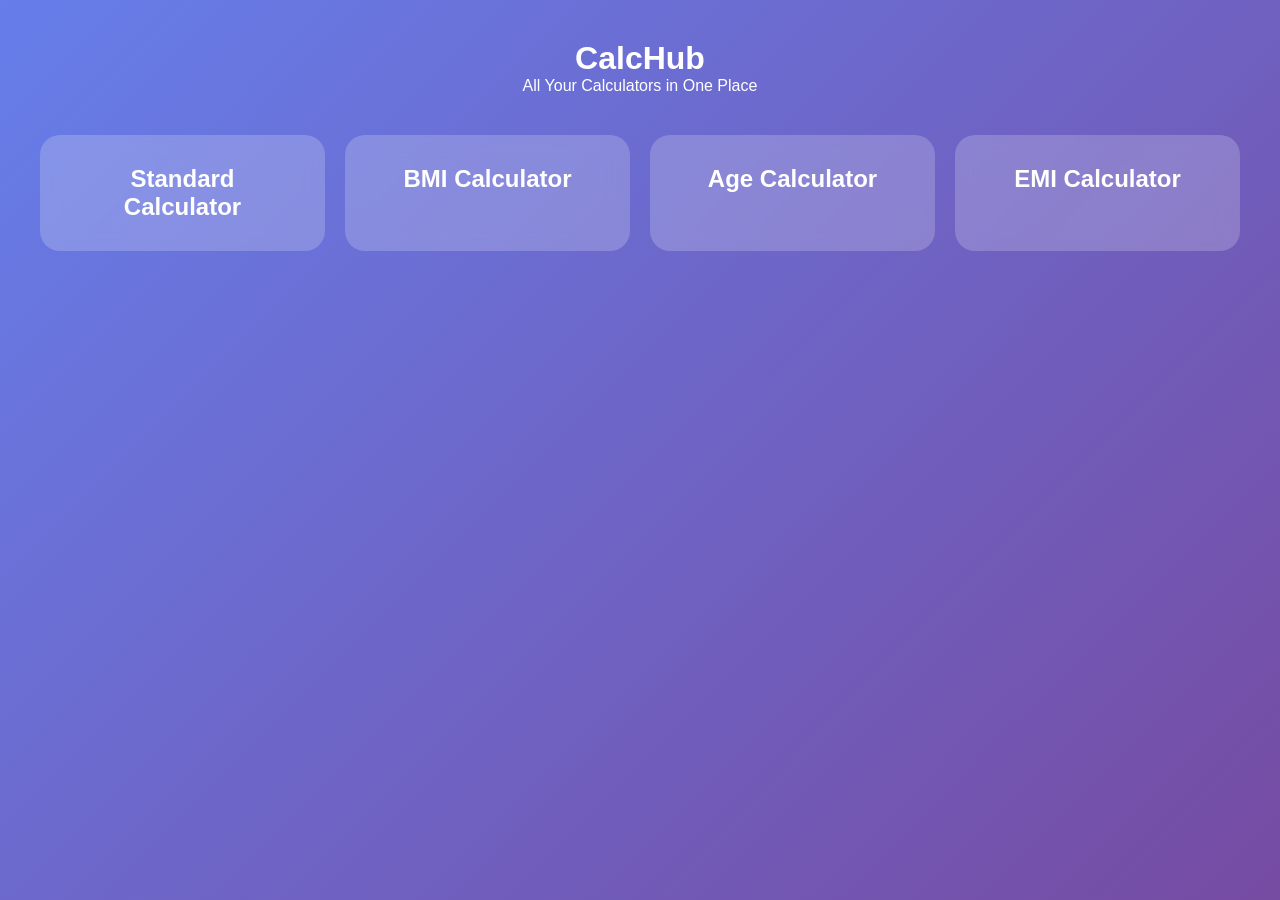
<file: index.html>
<!DOCTYPE html>
<html lang="en">
<head>
    <meta charset="UTF-8">
    <meta name="viewport" content="width=device-width, initial-scale=1.0">
    <title>CalcHub</title>
    <link rel="stylesheet" href="css/style.css">
</head>
<body>

    <header>
        <h1>CalcHub</h1>
        <p>All Your Calculators in One Place</p>
    </header>

    <div class="container">

        <a href="pages/standard.html" class="card">
            <h2>Standard Calculator</h2>
        </a>

        <a href="pages/bmi.html" class="card">
            <h2>BMI Calculator</h2>
        </a>

        <a href="pages/age.html" class="card">
            <h2>Age Calculator</h2>
        </a>

        <a href="pages/emi.html" class="card">
            <h2>EMI Calculator</h2>
        </a>

    </div>

</body>
</html>
</file>
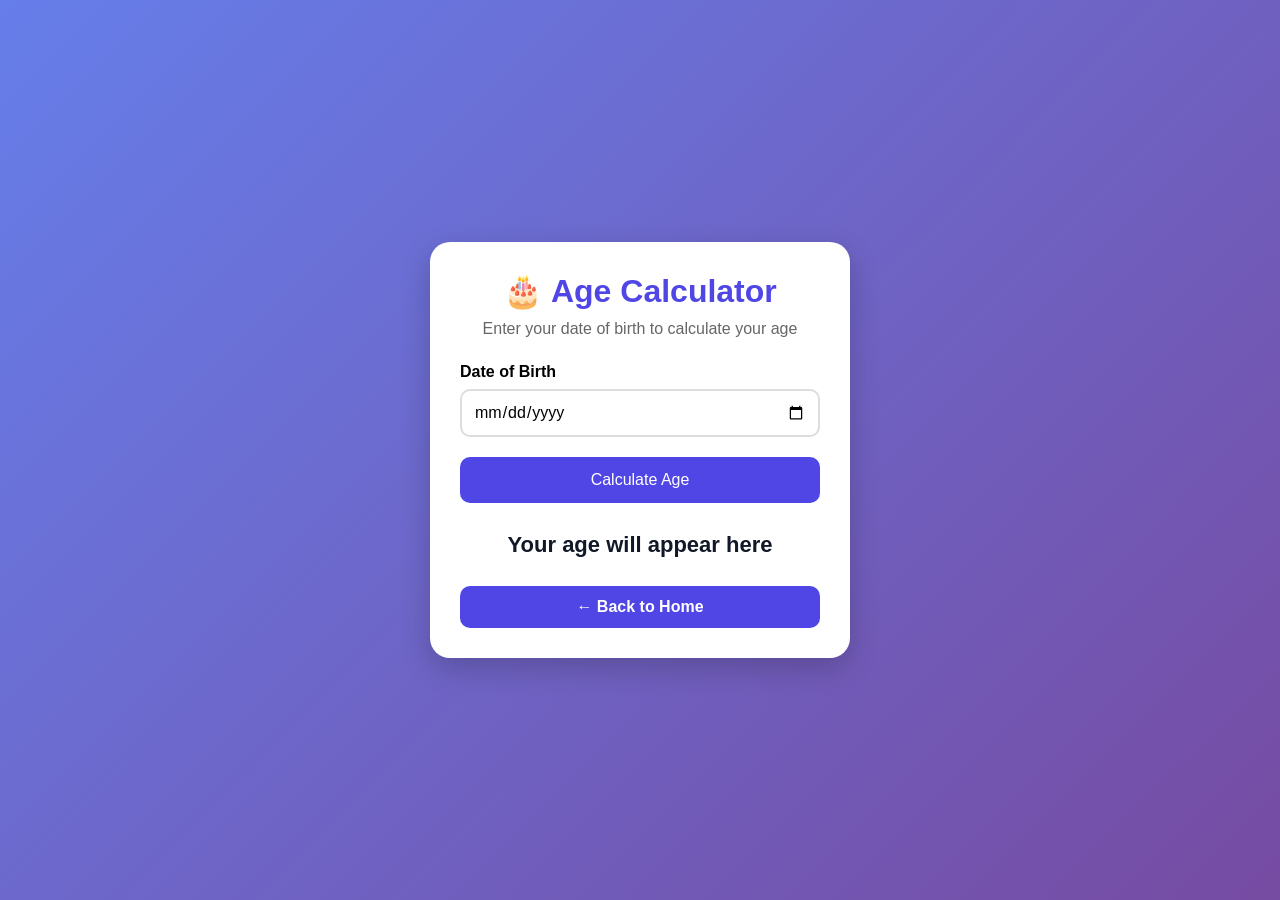
<file: pages/age.html>
<!DOCTYPE html>
<html lang="en">
<head>
    <meta charset="UTF-8">
    <meta name="viewport" content="width=device-width, initial-scale=1.0">
    <title>Age Calculator</title>
    <link rel="stylesheet" href="../css/age.css">
</head>
<body>

    <div class="age-container">

        <div class="age-card">

            <h1>🎂 Age Calculator</h1>

            <p class="subtitle">
                Enter your date of birth to calculate your age
            </p>

            <label for="dob">Date of Birth</label>
            <input type="date" id="dob">

            <button onclick="calculateAge()">
                Calculate Age
            </button>

            <div class="result">
                <h2 id="ageResult">Your age will appear here</h2>
            </div>

            <a href="../index.html" class="back-btn">
                ← Back to Home
            </a>

        </div>

    </div>

    <script src="../js/age.js"></script>

</body>
</html>
</file>
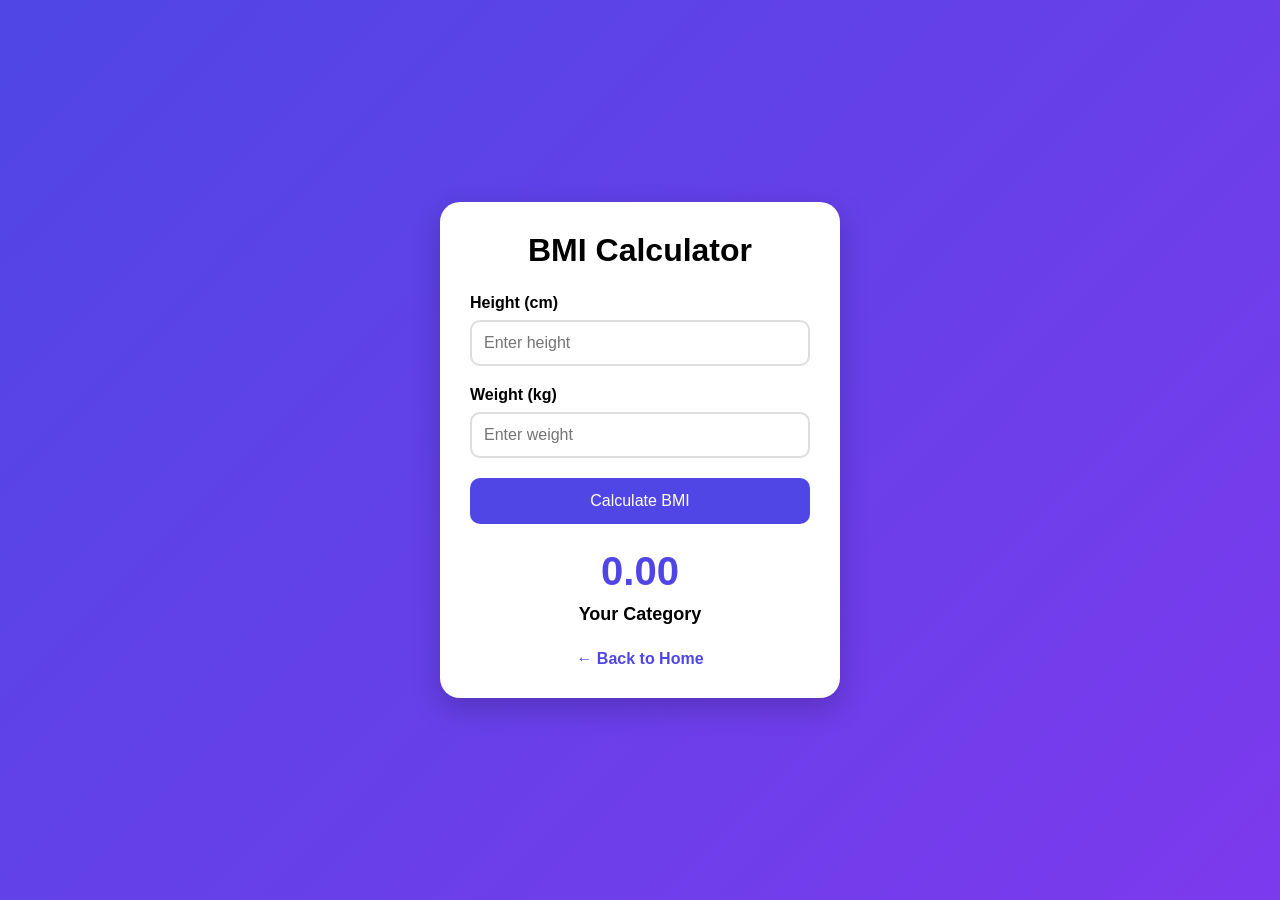
<file: pages/bmi.html>
<!DOCTYPE html>
<html lang="en">
<head>
    <meta charset="UTF-8">
    <meta name="viewport" content="width=device-width, initial-scale=1.0">
    <title>BMI Calculator</title>
    <link rel="stylesheet" href="../css/bmi.css">
</head>
<body>

<div class="container">

    <div class="card">
        <h1>BMI Calculator</h1>

        <div class="input-group">
            <label>Height (cm)</label>
            <input type="number" id="height" placeholder="Enter height">
        </div>

        <div class="input-group">
            <label>Weight (kg)</label>
            <input type="number" id="weight" placeholder="Enter weight">
        </div>

        <button onclick="calculateBMI()">
            Calculate BMI
        </button>

        <div class="result">
            <h2 id="bmiValue">0.00</h2>
            <p id="bmiCategory">Your Category</p>
        </div>

        <a href="../index.html" class="back-btn">
            ← Back to Home
        </a>

    </div>

</div>

<script src="../js/bmi.js"></script>

</body>
</html>
</file>
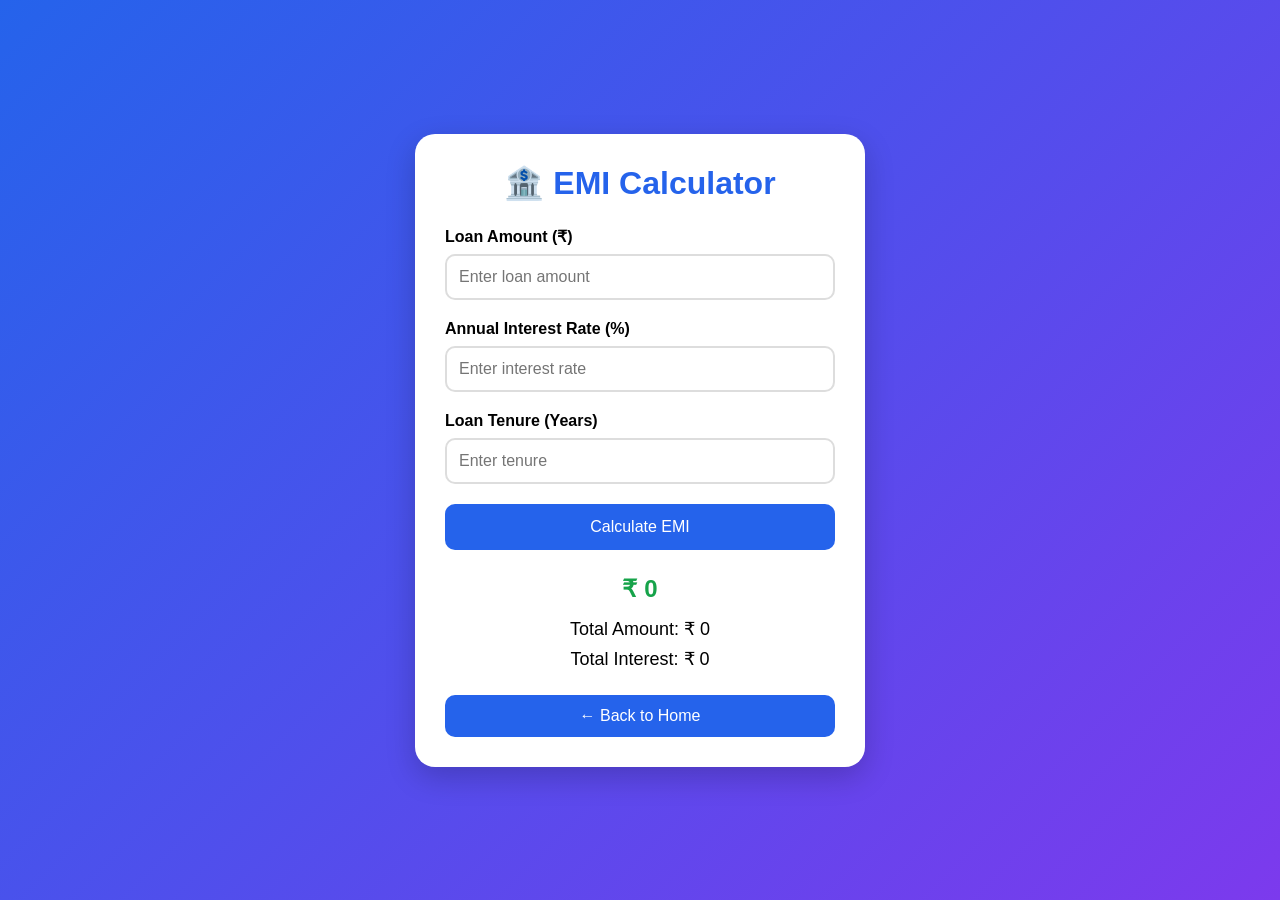
<file: pages/emi.html>
<!DOCTYPE html>
<html lang="en">
<head>
    <meta charset="UTF-8">
    <meta name="viewport" content="width=device-width, initial-scale=1.0">
    <title>EMI Calculator</title>
    <link rel="stylesheet" href="../css/emi.css">
</head>
<body>

<div class="container">

    <div class="emi-card">

        <h1>🏦 EMI Calculator</h1>

        <div class="input-group">
            <label>Loan Amount (₹)</label>
            <input type="number" id="loanAmount" placeholder="Enter loan amount">
        </div>

        <div class="input-group">
            <label>Annual Interest Rate (%)</label>
            <input type="number" id="interestRate" placeholder="Enter interest rate">
        </div>

        <div class="input-group">
            <label>Loan Tenure (Years)</label>
            <input type="number" id="loanYears" placeholder="Enter tenure">
        </div>

        <button onclick="calculateEMI()">
            Calculate EMI
        </button>

        <div class="result">
            <h2 id="emiResult">₹ 0</h2>

            <p id="totalAmount">
                Total Amount: ₹ 0
            </p>

            <p id="totalInterest">
                Total Interest: ₹ 0
            </p>
        </div>

        <a href="../index.html" class="back-btn">
            ← Back to Home
        </a>

    </div>

</div>

<script src="../js/emi.js"></script>

</body>
</html>
</file>
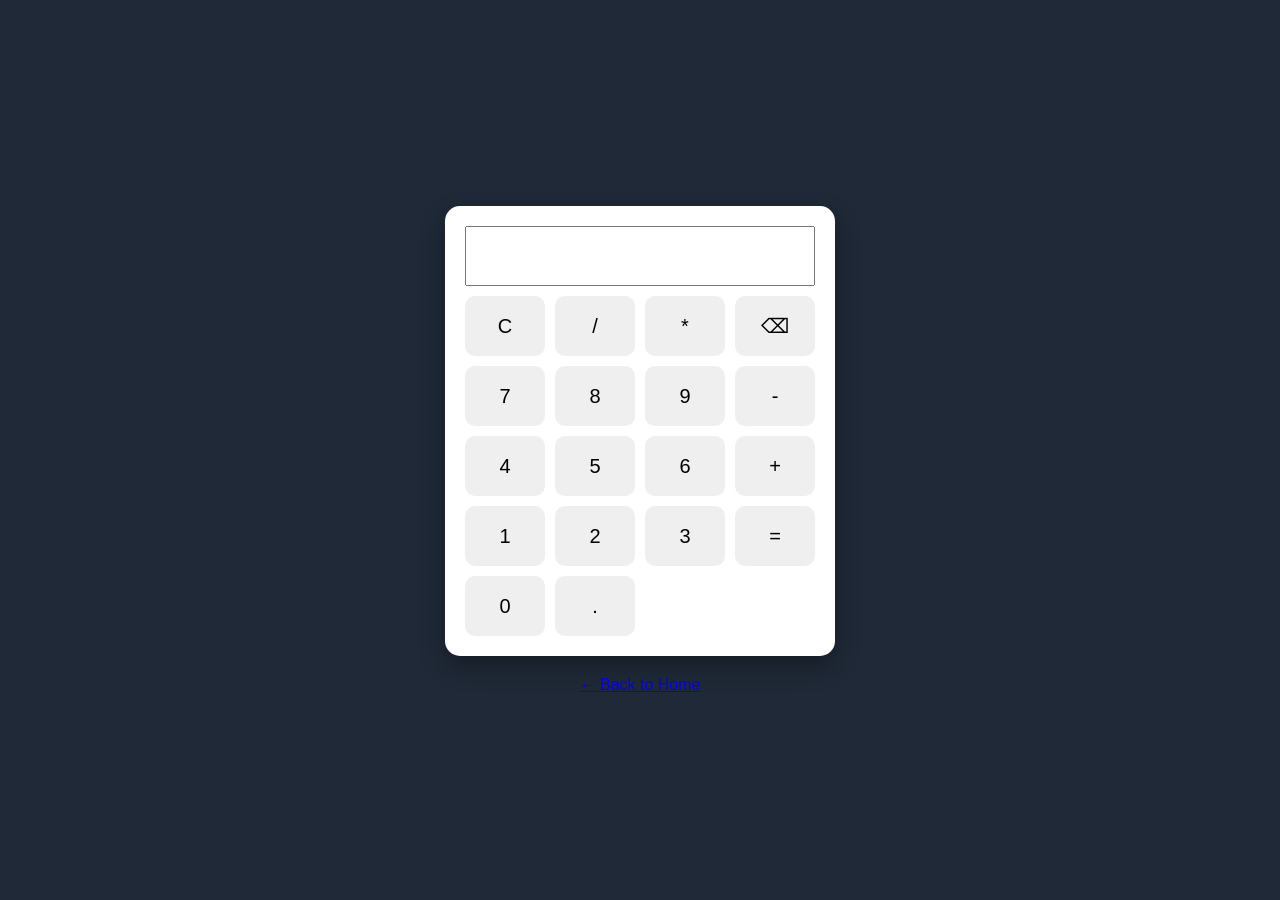
<file: pages/standard.html>
<!DOCTYPE html>
<html lang="en">
<head>
    <meta charset="UTF-8">
    <meta name="viewport" content="width=device-width, initial-scale=1.0">
    <title>Standard Calculator</title>
    <link rel="stylesheet" href="../css/calculator.css">
</head>
<body>

<div class="calculator">

    <input type="text" id="display" readonly>

    <button onclick="clearDisplay()">C</button>
    <button onclick="appendValue('/')">/</button>
    <button onclick="appendValue('*')">*</button>
    <button onclick="deleteLast()">⌫</button>

    <button onclick="appendValue('7')">7</button>
    <button onclick="appendValue('8')">8</button>
    <button onclick="appendValue('9')">9</button>
    <button onclick="appendValue('-')">-</button>

    <button onclick="appendValue('4')">4</button>
    <button onclick="appendValue('5')">5</button>
    <button onclick="appendValue('6')">6</button>
    <button onclick="appendValue('+')">+</button>

    <button onclick="appendValue('1')">1</button>
    <button onclick="appendValue('2')">2</button>
    <button onclick="appendValue('3')">3</button>
    <button onclick="calculate()" rowspan="2">=</button>

    <button onclick="appendValue('0')">0</button>
    <button onclick="appendValue('.')">.</button>
    </div>

<div class = "back-container text">
    <a href="../index.html" class="back-btn">
    ← Back to Home </a>
    
    </div>







<script src="../js/standard.js"></script>

</body>
</html>
</file>
<file: css/style.css>
* {
    margin: 0;
    padding: 0;
    box-sizing: border-box;
}

body {
    font-family: Arial, sans-serif;
    background: linear-gradient(135deg, #667eea, #764ba2);
    min-height: 100vh;
    padding: 40px;
}

header {
    text-align: center;
    color: white;
    margin-bottom: 40px;
}

.container {
    display: grid;
    grid-template-columns: repeat(auto-fit, minmax(250px, 1fr));
    gap: 20px;
}

.card {
    text-decoration: none;
    color: white;
    background: rgba(255,255,255,0.2);
    backdrop-filter: blur(10px);
    padding: 30px;
    border-radius: 20px;
    text-align: center;
    transition: 0.3s;
}

.card:hover {
    transform: translateY(-10px);
}
</file>
<file: css/age.css>
*{
    margin:0;
    padding:0;
    box-sizing:border-box;
    font-family:Arial, sans-serif;
}

body{
    min-height:100vh;
    display:flex;
    justify-content:center;
    align-items:center;
    background:linear-gradient(135deg,#667eea,#764ba2);
}

.age-container{
    width:100%;
    display:flex;
    justify-content:center;
    align-items:center;
    padding:20px;
}

.age-card{
    width:420px;
    background:white;
    padding:30px;
    border-radius:20px;
    box-shadow:0 10px 30px rgba(0,0,0,0.2);
}

.age-card h1{
    text-align:center;
    color:#4f46e5;
    margin-bottom:10px;
}

.subtitle{
    text-align:center;
    color:#666;
    margin-bottom:25px;
}

label{
    display:block;
    margin-bottom:8px;
    font-weight:bold;
}

input{
    width:100%;
    padding:12px;
    border:2px solid #ddd;
    border-radius:10px;
    margin-bottom:20px;
    font-size:16px;
}

button{
    width:100%;
    padding:14px;
    background:#4f46e5;
    color:white;
    border:none;
    border-radius:10px;
    font-size:16px;
    cursor:pointer;
}

button:hover{
    background:#4338ca;
}

.result{
    margin-top:25px;
    text-align:center;
}

#ageResult{
    color:#111827;
    font-size:22px;
    line-height:1.5;
}

.back-btn{
    display:block;
    text-align:center;
    margin-top:25px;
    text-decoration:none;
    color:white;
    background:#4f46e5;
    padding:12px;
    border-radius:10px;
    font-weight:bold;
}

.back-btn:hover{
    background:#4338ca;
}
</file>
<file: css/bmi.css>
*{
    margin:0;
    padding:0;
    box-sizing:border-box;
    font-family:Arial, sans-serif;
}

body{
    min-height:100vh;
    display:flex;
    justify-content:center;
    align-items:center;
    background:linear-gradient(
        135deg,
        #4f46e5,
        #7c3aed
    );
}

.container{
    width:100%;
    display:flex;
    justify-content:center;
    align-items:center;
    padding:20px;
}

.card{
    background:white;
    width:400px;
    padding:30px;
    border-radius:20px;
    box-shadow:0 10px 30px rgba(0,0,0,0.2);
}

h1{
    text-align:center;
    margin-bottom:25px;
}

.input-group{
    margin-bottom:20px;
}

label{
    display:block;
    margin-bottom:8px;
    font-weight:bold;
}

input{
    width:100%;
    padding:12px;
    border:2px solid #ddd;
    border-radius:10px;
    font-size:16px;
}

button{
    width:100%;
    padding:14px;
    border:none;
    border-radius:10px;
    background:#4f46e5;
    color:white;
    font-size:16px;
    cursor:pointer;
}

button:hover{
    opacity:0.9;
}

.result{
    margin-top:25px;
    text-align:center;
}

.result h2{
    color:#4f46e5;
    font-size:40px;
}

.result p{
    margin-top:10px;
    font-size:18px;
    font-weight:bold;
}

.back-btn{
    display:block;
    margin-top:25px;
    text-align:center;
    text-decoration:none;
    color:#4f46e5;
    font-weight:bold;
}
</file>
<file: css/emi.css>
*{
    margin:0;
    padding:0;
    box-sizing:border-box;
    font-family:Arial,sans-serif;
}

body{
    min-height:100vh;
    display:flex;
    justify-content:center;
    align-items:center;
    background:linear-gradient(135deg,#2563eb,#7c3aed);
}

.container{
    width:100%;
    display:flex;
    justify-content:center;
    padding:20px;
}

.emi-card{
    width:450px;
    background:white;
    padding:30px;
    border-radius:20px;
    box-shadow:0 10px 30px rgba(0,0,0,0.2);
}

h1{
    text-align:center;
    margin-bottom:25px;
    color:#2563eb;
}

.input-group{
    margin-bottom:20px;
}

label{
    display:block;
    margin-bottom:8px;
    font-weight:bold;
}

input{
    width:100%;
    padding:12px;
    border:2px solid #ddd;
    border-radius:10px;
    font-size:16px;
}

button{
    width:100%;
    padding:14px;
    border:none;
    border-radius:10px;
    background:#2563eb;
    color:white;
    font-size:16px;
    cursor:pointer;
}

button:hover{
    background:#1d4ed8;
}

.result{
    margin-top:25px;
    text-align:center;
}

.result h2{
    color:#16a34a;
    margin-bottom:15px;
}

.result p{
    margin:8px 0;
    font-size:18px;
}

.back-btn{
    display:block;
    text-align:center;
    margin-top:25px;
    padding:12px;
    background:#2563eb;
    color:white;
    text-decoration:none;
    border-radius:10px;
}

.back-btn:hover{
    background:#1d4ed8;
}
</file>
<file: css/calculator.css>
*{
    margin:0;
    padding:0;
    box-sizing:border-box;
}

body{
    display:flex;
    flex-direction:column;
    justify-content:center;
    align-items:center;
    height:100vh;
    background:#1f2937;
    font-family:Arial,sans-serif;
}

.calculator{
    display:grid;
    grid-template-columns:repeat(4,80px);
    gap:10px;
    background:white;
    padding:20px;
    border-radius:15px;
    box-shadow:0 10px 25px rgba(0,0,0,0.3);
}

#display{
    grid-column:span 4;
    height:60px;
    font-size:24px;
    text-align:right;
    padding:10px;
}

button{
    height:60px;
    border:none;
    border-radius:10px;
    font-size:20px;
    cursor:pointer;
}

button:hover{
    background:#03fc62;
}
.back-container{
    text-align:center;
    margin-top:20px;
}
.text{
    color:#03fc62;
}
</file>
